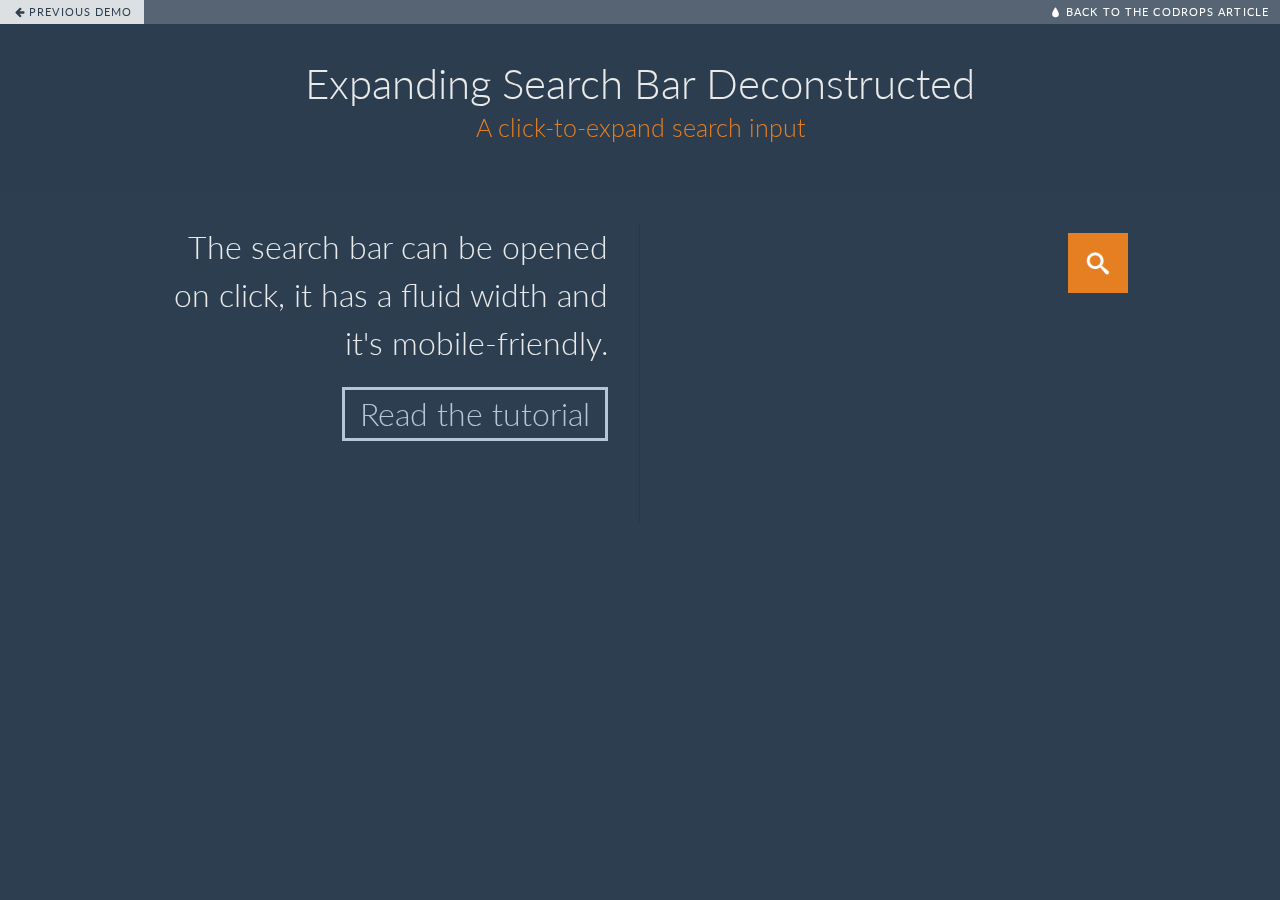
<file: ExpandingSearchBar/ExpandingSearchBar/index.html>
<!DOCTYPE html>
<html lang="en" class="no-js">
	<head>
		<meta charset="UTF-8" />
		<meta http-equiv="X-UA-Compatible" content="IE=edge,chrome=1"> 
		<meta name="viewport" content="width=device-width, initial-scale=1.0"> 
		<title>Expanding Search Bar Deconstructed</title>
		<meta name="description" content="Expanding Search Bar Deconstructed" />
		<meta name="keywords" content="transition, search, expanding, search input, sliding input, css3, javascript" />
		<meta name="author" content="Codrops" />
		<link rel="shortcut icon" href="../favicon.ico"> 
		<link rel="stylesheet" type="text/css" href="css/default.css" />
		<link rel="stylesheet" type="text/css" href="css/component.css" />
		<script src="js/modernizr.custom.js"></script>
	</head>
	<body>
		<div class="container">
			<!-- Top Navigation -->
			<div class="codrops-top clearfix">
				<a class="codrops-icon codrops-icon-prev" href="http://tympanus.net/Development/ModalWindowEffects/"><span>Previous Demo</span></a>
				<span class="right"><a class="codrops-icon codrops-icon-drop" href="http://tympanus.net/codrops/?p=15599"><span>Back to the Codrops Article</span></a></span>
			</div>
			<header>
				<h1>Expanding Search Bar Deconstructed <span>A click-to-expand search input</span></h1>
			</header>
			<div class="main clearfix">
				<!-- Optional columns for small components -->
				<div class="column">
					<p>The search bar can be opened on click, it has a fluid width and it's mobile-friendly.</p>
					<p><a href="http://tympanus.net/codrops/?p=15599">Read the tutorial</a></p>
				</div>
				<div class="column">
					<div id="sb-search" class="sb-search">
						<form>
							<input class="sb-search-input" placeholder="Enter your search term..." type="text" value="" name="search" id="search">
							<input class="sb-search-submit" type="submit" value="">
							<span class="sb-icon-search"></span>
						</form>
					</div>
				</div>
			</div>
		</div><!-- /container -->
		<script src="js/classie.js"></script>
		<script src="js/uisearch.js"></script>
		<script>
			new UISearch( document.getElementById( 'sb-search' ) );
		</script>
	</body>
</html>
</file>
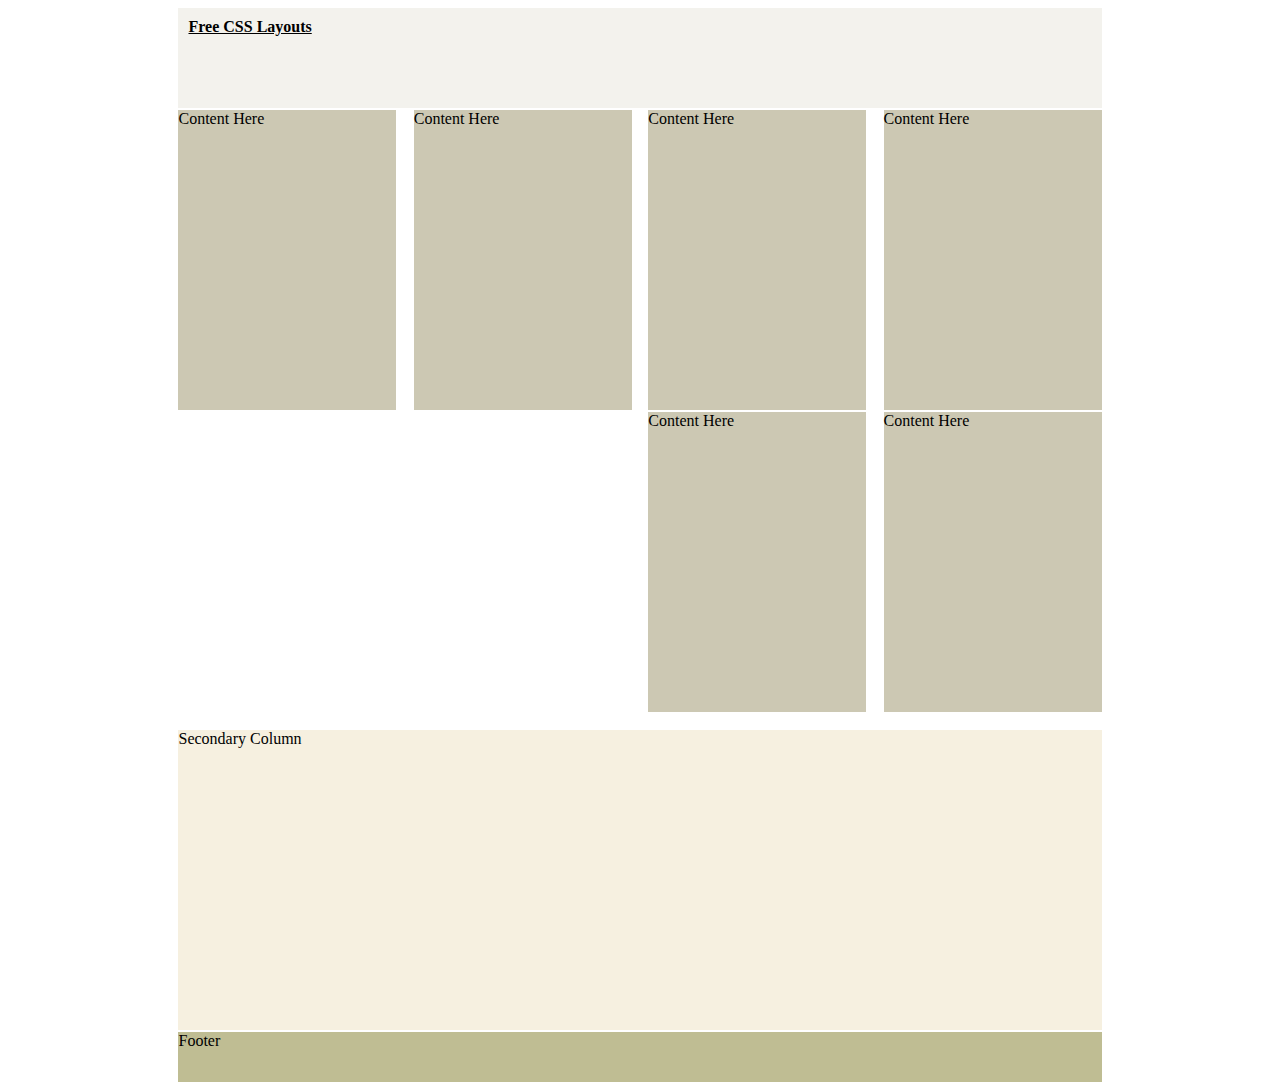
<file: lay/layout21/index.html>
<!DOCTYPE HTML PUBLIC "-//W3C//DTD HTML 4.01//EN" "http://www.w3.org/TR/html4/strict.dtd">
<html>

<head>
  <title>Full Secondary Column, 1/4 x 1/4 x 1/4 x 1/4 Main Column.</title>
  <meta http-equiv="Content-Type" content="text/html; charset=iso-8859-1">
  <link rel="stylesheet" type="text/css" href="styles.css">
</head>

<body>
  <div id="doc" class="yui-t7">
    <div id="hd">
      <div id="header">
        <h1><a href="http://www.free-css.com/free-css-layouts.php">Free CSS Layouts</a></h1></div>
    </div>
    <div id="bd">
      <div id="yui-main">
        <div class="yui-b">
          <div class="yui-g">
            <div class="yui-g first">
              <div class="yui-u first">
                <div class="content">Content Here</div>
              </div>
              <div class="yui-u">
                <div class="content">Content Here</div>
              </div>
            </div>
            <div class="yui-g">
              <div class="yui-u first">
                <div class="content">Content Here</div>
              </div>
              <div class="yui-u">
                <div class="content">Content Here</div>
              </div>
            </div>
            <div class="yui-g">
              <div class="yui-u first">
                <div class="content">Content Here</div>
              </div>
              <div class="yui-u">
                <div class="content">Content Here</div>
              </div>
            </div>
          </div>
        </div>
      </div>
      <div class="yui-b">
        <div id="secondary">Secondary Column</div>
      </div>
    </div>
    <div id="ft">
      <div id="footer">Footer</div>
    </div>
  </div>
</body>

</html>
</file>
<file: ExpandingSearchBar/ExpandingSearchBar/css/default.css>
/* General Demo Style */
@import url(http://fonts.googleapis.com/css?family=Lato:300,400,700);

@font-face {
	font-family: 'codropsicons';
	src:url('../fonts/codropsicons/codropsicons.eot');
	src:url('../fonts/codropsicons/codropsicons.eot?#iefix') format('embedded-opentype'),
		url('../fonts/codropsicons/codropsicons.woff') format('woff'),
		url('../fonts/codropsicons/codropsicons.ttf') format('truetype'),
		url('../fonts/codropsicons/codropsicons.svg#codropsicons') format('svg');
	font-weight: normal;
	font-style: normal;
}

*, *:after, *:before { -webkit-box-sizing: border-box; -moz-box-sizing: border-box; box-sizing: border-box; }
body, html { font-size: 100%; padding: 0; margin: 0;}

/* Clearfix hack by Nicolas Gallagher: http://nicolasgallagher.com/micro-clearfix-hack/ */
.clearfix:before, .clearfix:after { content: " "; display: table; }
.clearfix:after { clear: both; }

body {
	font-family: 'Lato', Calibri, Arial, sans-serif;
	color: #eaeaea;
	background: #2c3e50;
}

a {
	color: #b4c7da;
	text-decoration: none;
}

a:hover,
a:active {
	color: #fff;
}

/* Header Style */
.main,
.container > header {
	margin: 0 auto;
	padding: 2em;
}

.container > header {
	text-align: center;
	background: rgba(0,0,0,0.01);
}

.container > header h1 {
	font-size: 2.625em;
	line-height: 1.3;
	margin: 0;
	font-weight: 300;
}

.container > header span {
	display: block;
	font-size: 60%;
	color: #e67e22;
	padding: 0 0 0.6em 0.1em;
}

/* Main Content */
.main {
	max-width: 69em;
}

.column {
	float: left;
	width: 50%;
	padding: 0 2em;
	min-height: 300px;
	position: relative;
}

.column:nth-child(2) {
	box-shadow: -1px 0 0 rgba(0,0,0,0.1);
}

.column p {
	font-weight: 300;
	font-size: 2em;
	padding: 0;
	margin: 0;
	text-align: right;
	line-height: 1.5;
}

.column a {
	border: 3px solid #b4c7da;
	padding: 0 15px;
	display: inline-block;
	margin: 20px 0;
}

.column a:hover {
	border-color: #fff;
}

/* To Navigation Style */
.codrops-top {
	background: #566472;
	background: rgba(255, 255, 255, 0.2);
	text-transform: uppercase;
	width: 100%;
	font-size: 0.69em;
	line-height: 2.2;
}

.codrops-top a {
	padding: 0 1em;
	letter-spacing: 0.1em;
	color: #fff;
	display: inline-block;
}

.codrops-top a:hover {
	background: rgba(255,255,255,0.8);
	color: #2c3e50;
}

.codrops-top span.right {
	float: right;
}

.codrops-top span.right a {
	float: left;
	display: block;
}

.codrops-icon:before {
	font-family: 'codropsicons';
	margin: 0 4px;
	speak: none;
	font-style: normal;
	font-weight: normal;
	font-variant: normal;
	text-transform: none;
	line-height: 1;
	-webkit-font-smoothing: antialiased;
}

.codrops-icon-drop:before {
	content: "\e001";
}

.codrops-icon-prev:before {
	content: "\e004";
}

@media screen and (max-width: 46.0625em) {
	.column {
		width: 100%;
		min-width: auto;
		min-height: auto;
		padding: 1em; 
	}

	.column p {
		text-align: left;
		font-size: 1.5em;
	}

	.column:nth-child(2) {
		box-shadow: 0 -1px 0 rgba(0,0,0,0.1);
	}
}

@media screen and (max-width: 25em) {

	.codrops-icon span {
		display: none;
	}

}
</file>
<file: ExpandingSearchBar/ExpandingSearchBar/css/component.css>
/* Search icon by IcoMoon, made with http://icomoon.io/app/ */
@font-face {
	font-family: 'icomoon';
	src:url('../fonts/icomoon/icomoon.eot');
	src:url('../fonts/icomoon/icomoon.eot?#iefix') format('embedded-opentype'),
		url('../fonts/icomoon/icomoon.woff') format('woff'),
		url('../fonts/icomoon/icomoon.ttf') format('truetype'),
		url('../fonts/icomoon/icomoon.svg#icomoon') format('svg');
	font-weight: normal;
	font-style: normal;
}

.sb-search {
	position: relative;
	margin-top: 10px;
	width: 0%;
	min-width: 60px;
	height: 60px;
	float: right;
	overflow: hidden;
	-webkit-transition: width 0.3s;
	-moz-transition: width 0.3s;
	transition: width 0.3s;
	-webkit-backface-visibility: hidden;
}

.sb-search-input {
	position: absolute;
	top: 0;
	right: 0;
	border: none;
	outline: none;
	background: #fff;
	width: 100%;
	height: 60px;
	margin: 0;
	z-index: 10;
	padding: 20px 65px 20px 20px;
	font-family: inherit;
	font-size: 20px;
	color: #2c3e50;
}

.sb-search-input::-webkit-input-placeholder {
	color: #efb480;
}

.sb-search-input:-moz-placeholder {
	color: #efb480;
}

.sb-search-input::-moz-placeholder {
	color: #efb480;
}

.sb-search-input:-ms-input-placeholder {
	color: #efb480;
}

.sb-icon-search,
.sb-search-submit  {
	width: 60px;
	height: 60px;
	display: block;
	position: absolute;
	right: 0;
	top: 0;
	padding: 0;
	margin: 0;
	line-height: 60px;
	text-align: center;
	cursor: pointer;
}

.sb-search-submit {
	background: #fff; /* IE needs this */
	-ms-filter: "progid:DXImageTransform.Microsoft.Alpha(Opacity=0)"; /* IE 8 */
    filter: alpha(opacity=0); /* IE 5-7 */
    opacity: 0;
	color: transparent;
	border: none;
	outline: none;
	z-index: -1;
}

.sb-icon-search {
	color: #fff;
	background: #e67e22;
	z-index: 90;
	font-size: 22px;
	font-family: 'icomoon';
	speak: none;
	font-style: normal;
	font-weight: normal;
	font-variant: normal;
	text-transform: none;
	-webkit-font-smoothing: antialiased;
}

.sb-icon-search:before {
	content: "\e000";
}

/* Open state */
.sb-search.sb-search-open,
.no-js .sb-search {
	width: 100%;
}

.sb-search.sb-search-open .sb-icon-search,
.no-js .sb-search .sb-icon-search {
	background: #da6d0d;
	color: #fff;
	z-index: 11;
}

.sb-search.sb-search-open .sb-search-submit,
.no-js .sb-search .sb-search-submit {
	z-index: 90;
}
</file>
<file: lay/layout21/styles.css>
/*
Copyright (c) 2007, Yahoo! Inc. All rights reserved.
Code licensed under the BSD License:
http://developer.yahoo.net/yui/license.txt
version: 2.2.2
*/
/* for all templates and grids */
body{text-align:center;}
#ft{clear:both;}
/**/
/* 750 centered, and backward compatibility */ 
#doc,#doc2,#doc3,.yui-t1,.yui-t2,.yui-t3,.yui-t4,.yui-t5,.yui-t6,.yui-t7 {
	margin:auto;text-align:left;
	width:57.69em;*width:56.3em;min-width:750px;}
/* 950 centered */ 
#doc2 {
	width:73.074em;*width:71.313em;min-width:950px;}
/* 100% with 10px viewport side matting */ 
#doc3 {
	margin:auto 10px; /* not for structure, but so content doesn't bleed to edge */
	width:auto;}
	
/* below required for all fluid grids; adjust widths and margins above accordingly */

	/* to preserve source-order independence for Gecko */
	.yui-b{position:relative;}
	.yui-b{_position:static;} /* for IE < 7 */
	#yui-main .yui-b{position:static;} 

#yui-main {width:100%;}
.yui-t1 #yui-main,
.yui-t2 #yui-main,
.yui-t3 #yui-main{float:right;margin-left:-25em;/* IE: preserve layout at narrow widths */}

.yui-t4 #yui-main,
.yui-t5 #yui-main,
.yui-t6 #yui-main{float:left;margin-right:-25em;/* IE: preserve layout at narrow widths */}

.yui-t1 .yui-b {
	float:left;
    width:12.3207em;*width:12.0106em;}
.yui-t1 #yui-main .yui-b{
    margin-left:13.3207em;*margin-left:13.0106em;
}

.yui-t2 .yui-b {
	float:left;
    width:13.8456em;*width:13.512em;}
.yui-t2 #yui-main .yui-b {
    margin-left:14.8456em;*margin-left:14.512em;
}

.yui-t3 .yui-b {
	float:left;
    width:23.0759em;*width:22.52em;}
.yui-t3 #yui-main .yui-b {
    margin-left:24.0759em;*margin-left:23.52em;
}

.yui-t4 .yui-b {
	float:right;
    width:13.8456em;*width:13.512em;}
.yui-t4 #yui-main .yui-b {
    margin-right:14.8456em;*margin-right:14.512em;
}

.yui-t5 .yui-b {
	float:right;
    width:18.4608em;*width:18.016em;}
.yui-t5 #yui-main .yui-b {
    margin-right:19.4608em;*margin-right:19.016em;
}

.yui-t6 .yui-b {
	float:right;
    width:23.0759em;*width:22.52em;}
.yui-t6 #yui-main .yui-b {
    margin-right:24.0759em;*margin-right:23.52em;
}

.yui-t7 #yui-main .yui-b {
	display:block;margin:0 0 1em 0;
}
#yui-main .yui-b {float:none;width:auto;}
/* GRIDS (not TEMPLATES) */
.yui-g .yui-u, 
.yui-g .yui-g, 
.yui-gc .yui-u,
.yui-gc .yui-g .yui-u,
.yui-ge .yui-u, 
.yui-gf .yui-u{float:right;display:inline;}
.yui-g div.first, 
.yui-gc div.first,
.yui-gc div.first div.first,
.yui-gd div.first, 
.yui-ge div.first, 
.yui-gf div.first{float:left;}
.yui-g .yui-u, 
.yui-g .yui-g{width:49.1%;}
.yui-g .yui-g .yui-u,
.yui-gc .yui-g .yui-u {width:48.1%;}
.yui-gb .yui-u, 
.yui-gc .yui-u, 
.yui-gd .yui-u{float:left;margin-left:2%;*margin-left:1.895%;width:32%;}
.yui-gb div.first, 
.yui-gc div.first, 
.yui-gd div.first{margin-left:0;}
.yui-gc div.first, 
.yui-gd .yui-u{width:66%;}
.yui-gd div.first{width:32%;}
.yui-ge .yui-u{width:24%;}
.yui-ge div.first, 
.yui-gf .yui-u{width:74.2%;}
.yui-gf div.first{width:24%;}
.yui-ge div.first{width:74.2%;}
#bd:after,
.yui-g:after, 
.yui-gb:after, 
.yui-gc:after, 
.yui-gd:after, 
.yui-ge:after, 
.yui-gf:after{content:".";display:block;height:0;clear:both;visibility:hidden;}
#bd,
.yui-g, 
.yui-gb, 
.yui-gc, 
.yui-gd, 
.yui-ge, 
.yui-gf{zoom:1;}


/* Basic Element Formatting */

#header{
	height:100px;
	background-color:#F3F2ED;
	margin:0;
	padding:0;
	}
	
#header h1{
	font-size:1em;
	margin:0;
	padding:10px;
	}
	
#header h1 a{
	color:#000000;
	background-color:#F3F2ED;
	}
	
.content{
	height:300px;
	background:#CCC8B3;
	border-top:#FFFFFF 2px solid;
	margin:0;
	padding:0;
	}
	
#secondary{
	height:300px;
	background:#F6F0E0;
	border-top:#FFFFFF 2px solid;
	margin:0;
	padding:0;
	}
	
#secondaryFull{
	height:50px;
	background-color:#CFB59F;
	border-top:#FFFFFF 2px solid;
	margin:0;
	padding:0;
	}
	
#footer{
	height:50px;
	background:#BFBD93;
	border-top:#FFFFFF 2px solid;
	margin:0;
	padding:0;
	}
</file>
